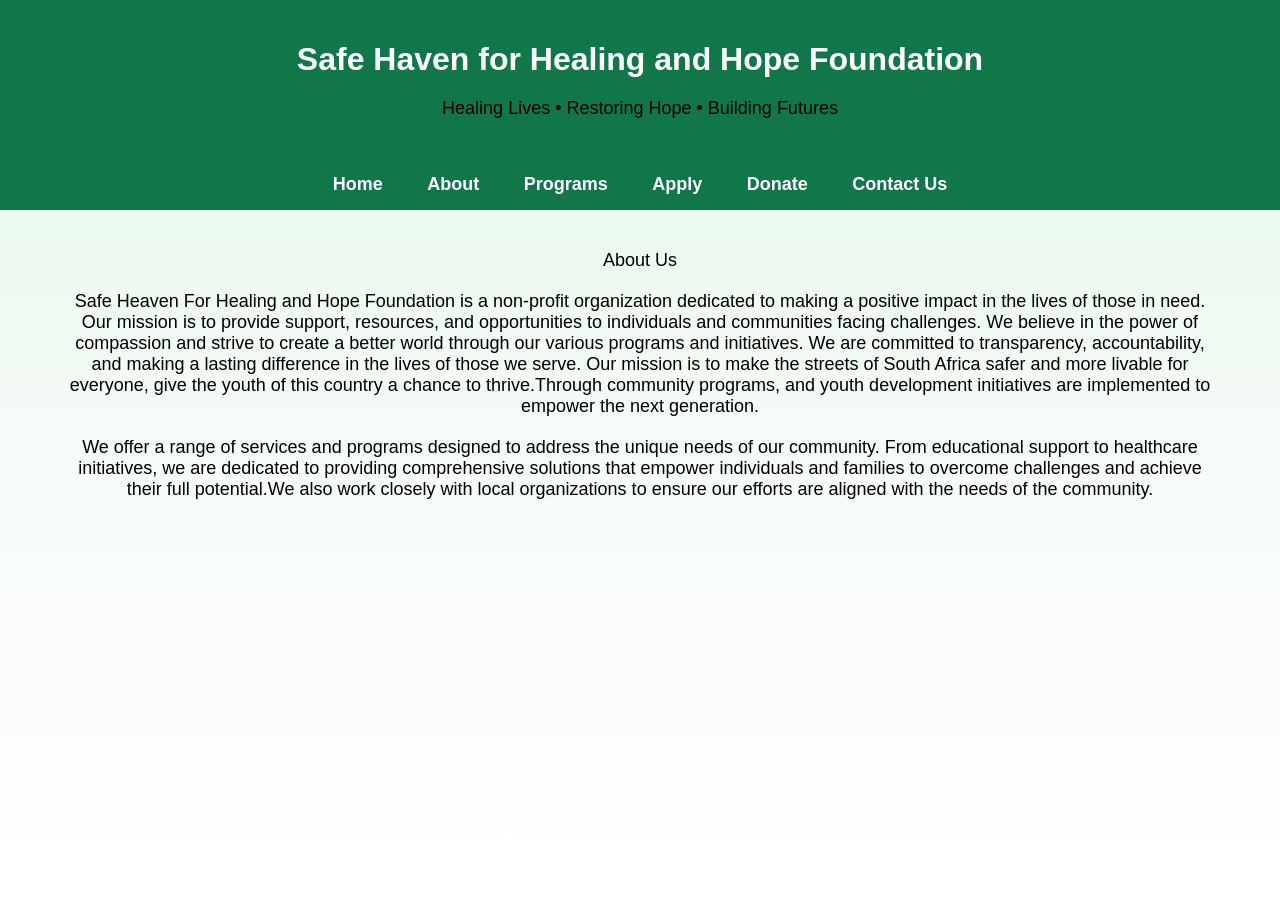
<file: about.html>
<!DOCTYPE html>
<html lang="en">

<head>
    <meta charset="UTF-8">
    <meta name="viewport" content="width=device-width, initial-scale=1.0">
    <title>About - Safe Haven for Healing and Hope Foundation</title>

    <link rel="stylesheet" href="style.css">
    <script src="shf.js"></script>

</head>

<body>

    <header>
        <h1>Safe Haven for Healing and Hope Foundation</h1>
        <p>Healing Lives • Restoring Hope • Building Futures</p>
    </header>
    <center>
        <nav class="navbar">
            <a href="home.html">Home</a>
            <a href="home.html#about">About</a>
            <a href="programs.html">Programs</a>
            <a href="apply.html">Apply</a>
            <a href="donate.html">Donate</a>
            <a href="contact.html">Contact Us</a>
        </nav>
    </center>

    <!-- ABOUT -->
    <section id="about">
        <h2>About Us</h2>
        <p>Safe Heaven For Healing and Hope Foundation is a non-profit organization dedicated to making a positive
            impact in the lives of those in need. Our mission is to provide support, resources, and opportunities to
            individuals and communities facing challenges. We believe in the power of compassion and strive to create a
            better world through our various programs and initiatives. We are committed to transparency, accountability,
            and making a lasting difference in the lives of those we serve. Our mission is to make the streets of South
            Africa safer and more livable for everyone, give the youth of this country a chance to thrive.Through
            community programs, and youth development initiatives are implemented to empower the next generation.</p>
        <p>We offer a range of services and programs designed to address the unique needs of our community. From
            educational support to healthcare initiatives, we are dedicated to providing comprehensive solutions that
            empower individuals and families to overcome challenges and achieve their full potential.We also work
            closely with local organizations to ensure our efforts are aligned with the needs of the community.</p>
    </section>

</body>

</html>
</file>
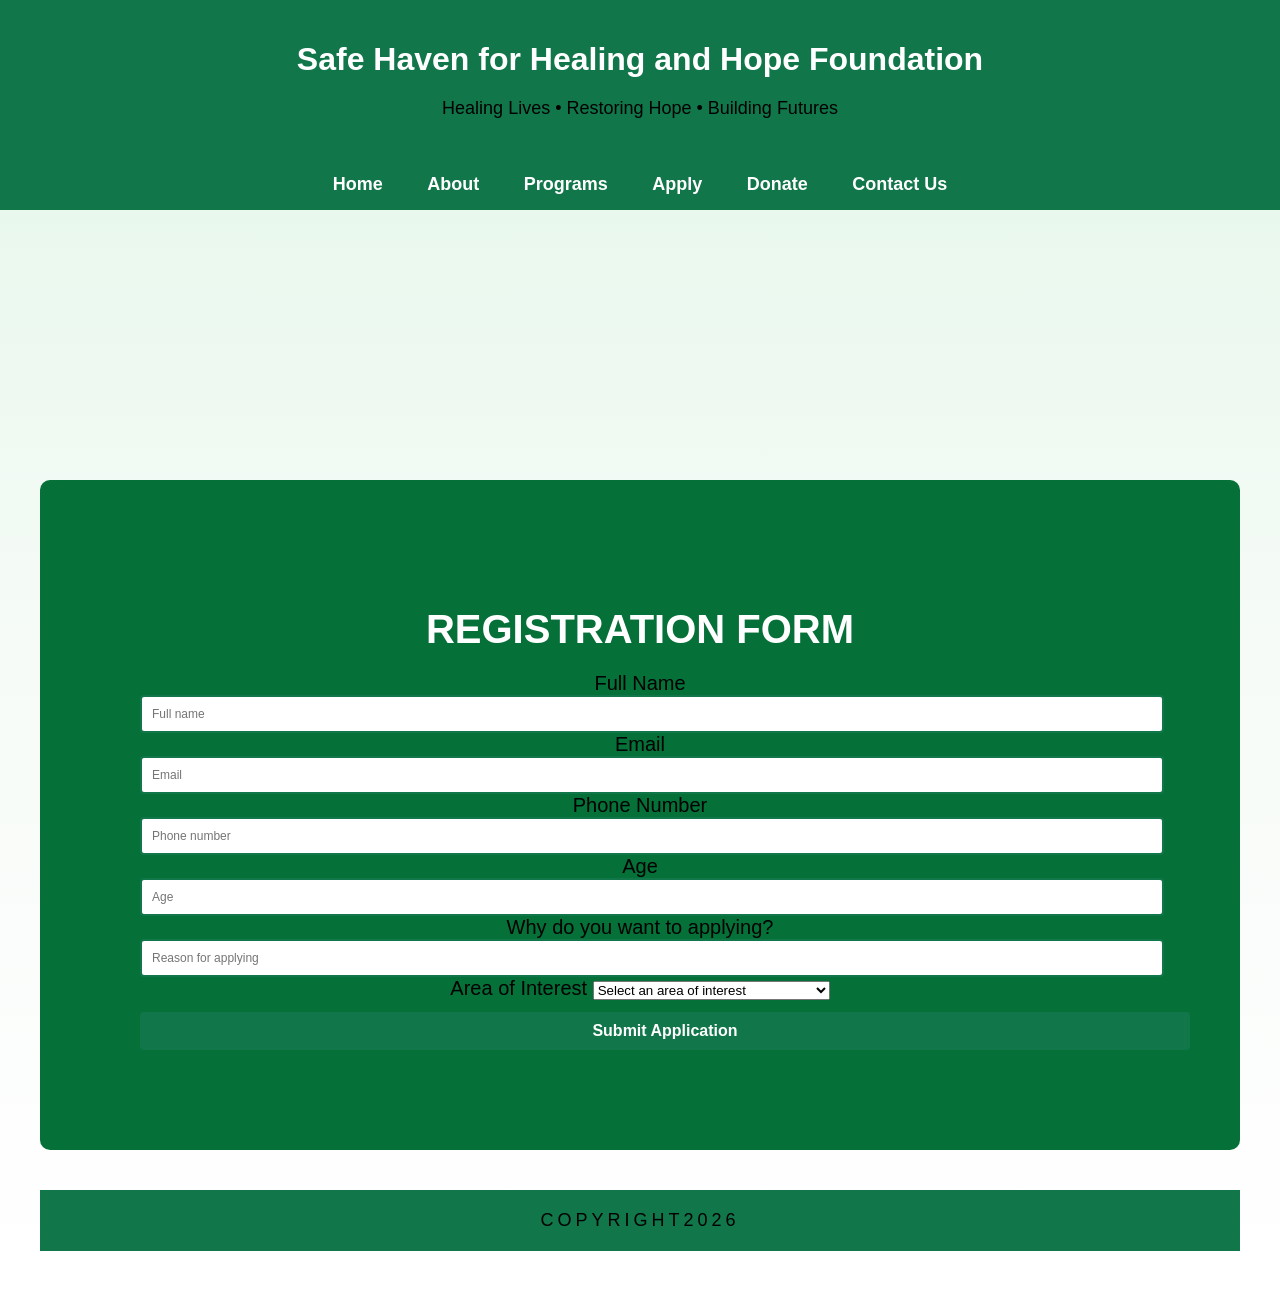
<file: apply.html>
<!DOCTYPE html>
<html lang="en">

<head>
    <meta charset="UTF-8">
    <meta name="viewport" content="width=device-width, initial-scale=1.0">
    <title>Apply - Safe Haven for Healing and Hope Foundation</title>

    <link rel="stylesheet" href="style.css">
    <script src="shf.js" defer></script>

</head>

<body>

    <header>
        <h1>Safe Haven for Healing and Hope Foundation</h1>
        <p>Healing Lives • Restoring Hope • Building Futures</p>
    </header>
    <center>
        <nav class="navbar">
            <a href="home.html">Home</a>
            <a href="home.html#about">About</a>
            <a href="programs.html">Programs</a>
            <a href="apply.html">Apply</a>
            <a href="donate.html">Donate</a>
            <a href="contact.html">Contact Us</a>
        </nav>
    </center>

    <!--APPLY-->
    <center>
        <div class="wrapper">
            <form id="form" action="">
                <h1> REGISTRATION FORM </h1>
                <div class="input-box">
                    <label>Full Name</label>
                    <input id="full-name" type="text" placeholder="Full name" required />
                </div>
                <div class="input-box">
                    <label>Email</label>
                    <input id="email" type="email" placeholder="Email" required />
                </div>
                <div class="input-box">
                    <label>Phone Number</label>
                    <input id="phone-number" type="tel" placeholder="Phone number" required />
                </div>
                <div class="input-box">
                    <label>Age</label>
                    <input id="age" type="number" placeholder="Age" required />
                </div>
                <div class="input-box">
                    <label>Why do you want to applying?</label>
                    <input id="reason" type="text" placeholder="Reason for applying" required />
                </div>
                <label>Area of Interest</label>
                <select id="interest" required>
                    <option value="" disabled selected>Select an area of interest</option>
                    <option value="education">Education</option>
                    <option value="healthcare">Psychological Support</option>
                    <option value="environment">Drug Recovery</option>
                    <option value="community">Youth And Community Development</option>
                    <option value="environment">Support for Street Children</option>

                </select>

                <button type="submit">Submit Application</button>
                <div id="success-message"
                    style="display:none; color:#ffffff; margin-top:16px; font-size:1rem; font-weight:700;"></div>

        </div>

        </form>
        </div>
    </center>

</body>

<section>
<footer>
    <center>
        <h2>COPYRIGHT2026</h2>
    </center>
</footer>
</section>

</html>
</file>
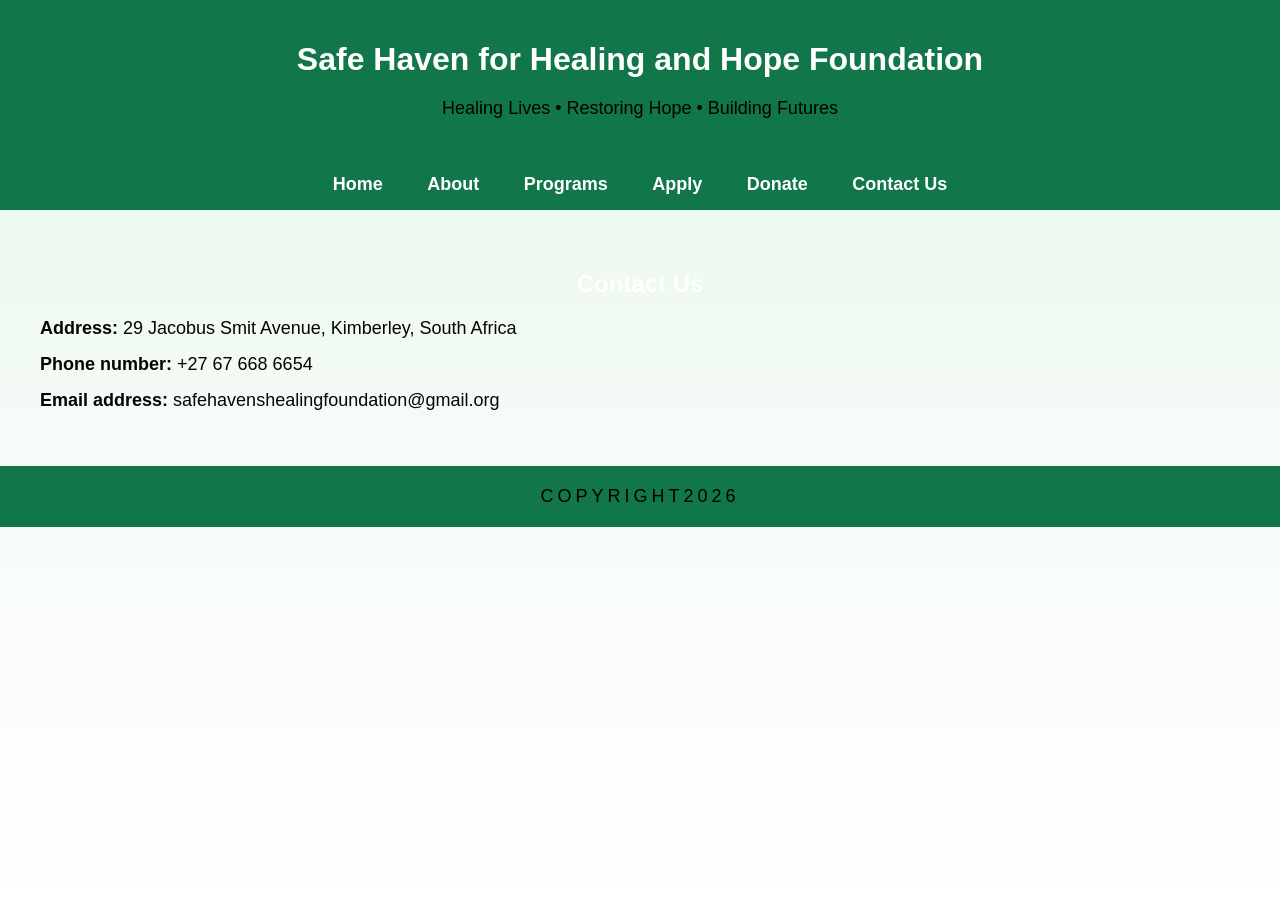
<file: contact.html>
<!DOCTYPE html>
<html lang="en">

<head>
    <meta charset="UTF-8">
    <meta name="viewport" content="width=device-width, initial-scale=1.0">
    <title>Contact Us - Safe Haven for Healing and Hope Foundation</title>

    <link rel="stylesheet" href="style.css">
    <script src="shf.js"></script>

</head>

<body>

    <header>
        <h1>Safe Haven for Healing and Hope Foundation</h1>
        <p>Healing Lives • Restoring Hope • Building Futures</p>
    </header>
    <center>
        <nav class="navbar">
            <a href="home.html">Home</a>
            <a href="home.html#about">About</a>
            <a href="programs.html">Programs</a>
            <a href="apply.html">Apply</a>
            <a href="donate.html">Donate</a>
            <a href="contact.html">Contact Us</a>
        </nav>
    </center>

    <!--CONTACT-->
    <section id="contact">
        
            <h1>Contact Us</h1>



            <div class="contact-info">
                <div class="info"><strong>Address:</strong> 29 Jacobus Smit Avenue, Kimberley, South Africa</div>
                <div class="info"><strong>Phone number:</strong> +27 67 668 6654</div>
                <div class="info"><strong>Email address:</strong> safehavenshealingfoundation@gmail.org</div>
            </div>
        </div>
    </section>

</body>
<footer>
    <center>
        <h2>COPYRIGHT2026</h2>
    </center>
</footer>

</html>
</file>
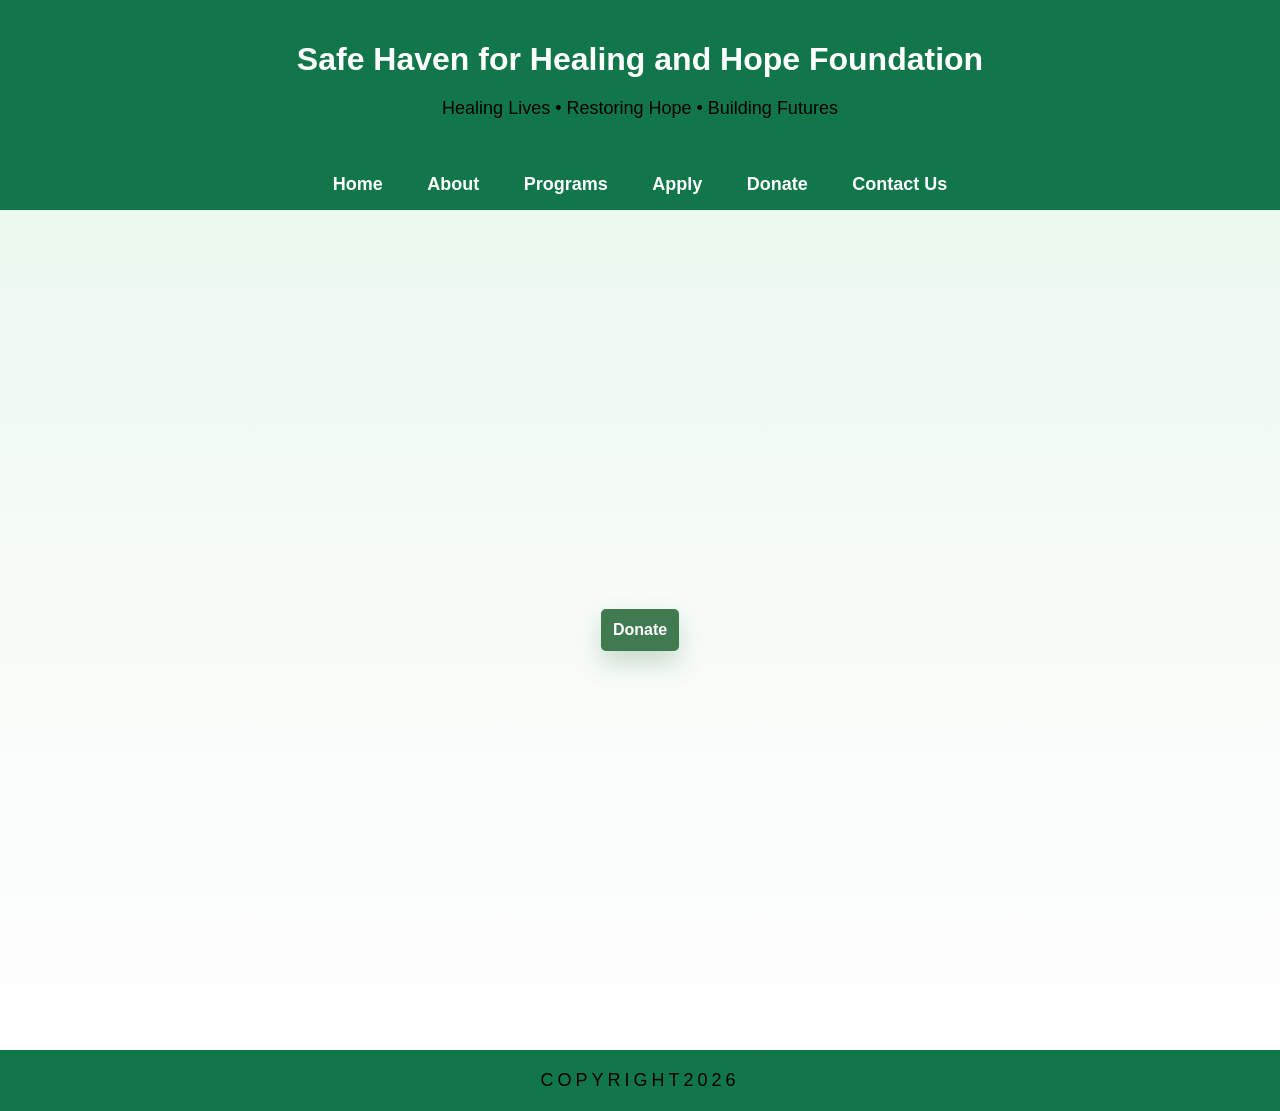
<file: donate.html>
<!DOCTYPE html>
<html lang="en">

<head>
    <meta charset="UTF-8">
    <meta name="viewport" content="width=device-width, initial-scale=1.0">
    <title>Donate - Safe Haven for Healing and Hope Foundation</title>

    <link rel="stylesheet" href="style.css">
    <script src="shf.js"></script>

</head>

<body>

    <header>
        <h1>Safe Haven for Healing and Hope Foundation</h1>
        <p>Healing Lives • Restoring Hope • Building Futures</p>
    </header>
    <center>
        <nav class="navbar">
            <a href="home.html">Home</a>
            <a href="home.html#about">About</a>
            <a href="programs.html">Programs</a>
            <a href="apply.html">Apply</a>
            <a href="donate.html">Donate</a>
            <a href="contact.html">Contact Us</a>
        </nav>
    </center>

    <!--DONATE-->
    <div class="content">
        <div class="donate-button-container">
            <button id="donate-btn" onclick="showDonations()">Donate</button>
        </div>

        <div id="donate" class="modal">
            <div class="modal-content">
                <span class="close" onclick="closeDonations()">&times;</span>
                <h3>Make a Donation</h3>
                <p>Choose the amount you would like to donate or enter your own:</p>
                <div id="select-amounts">
                    <button class="donate-amount" id="amount1"></button>
                    <button class="donate-amount" id="amount2"></button>
                    <button class="donate-amount" id="amount3"></button>
                    <button class="donate-amount" id="amount4"></button>
                    <button class="donate-amount" id="amount5"></button>
                </div>
                <div class="custom-amount">
                    <input type="number" id="custom-amount" placeholder="Enter custom amount" min="1">
                    <button onclick="donateCustom()">Donate Custom Amount</button>
                </div>
            </div>
        </div>
    </div>

</body>
<footer>
    <center>
        <h2>COPYRIGHT2026</h2>
    </center>
</footer>

</html>
</file>
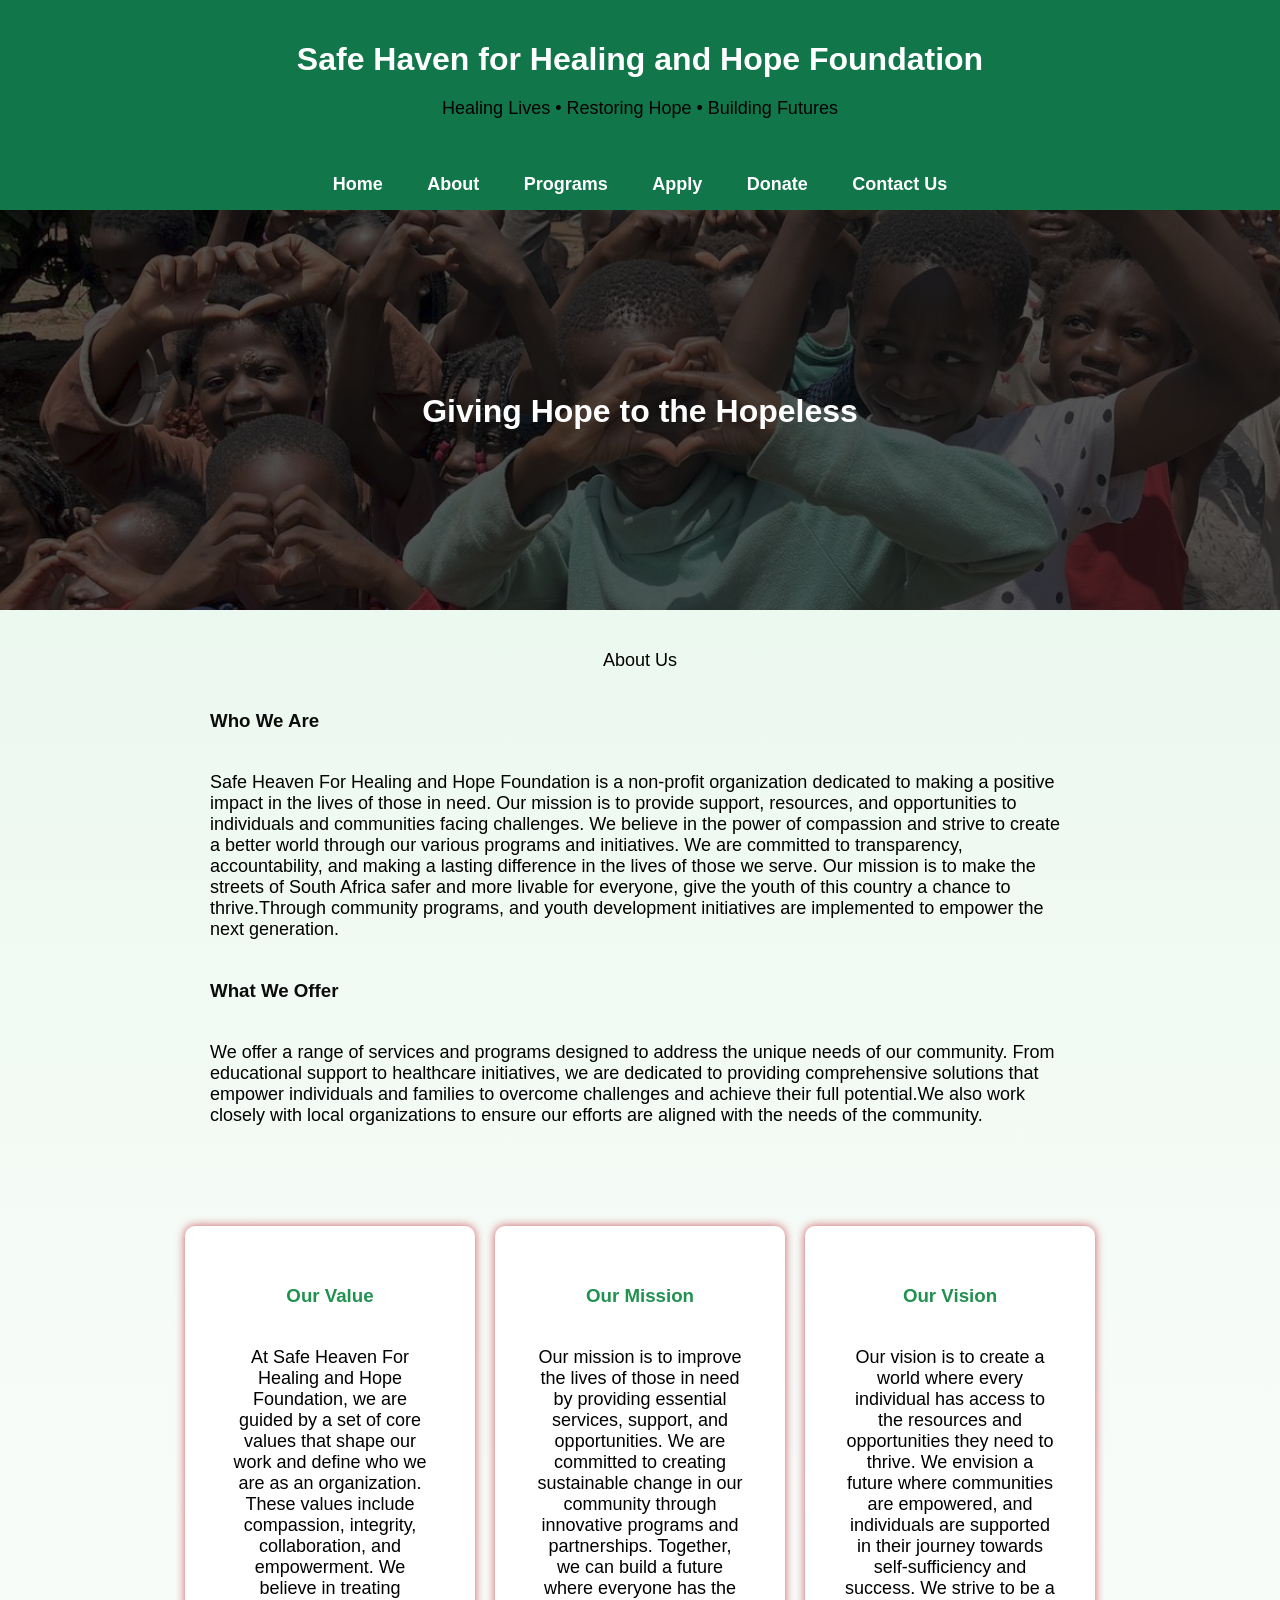
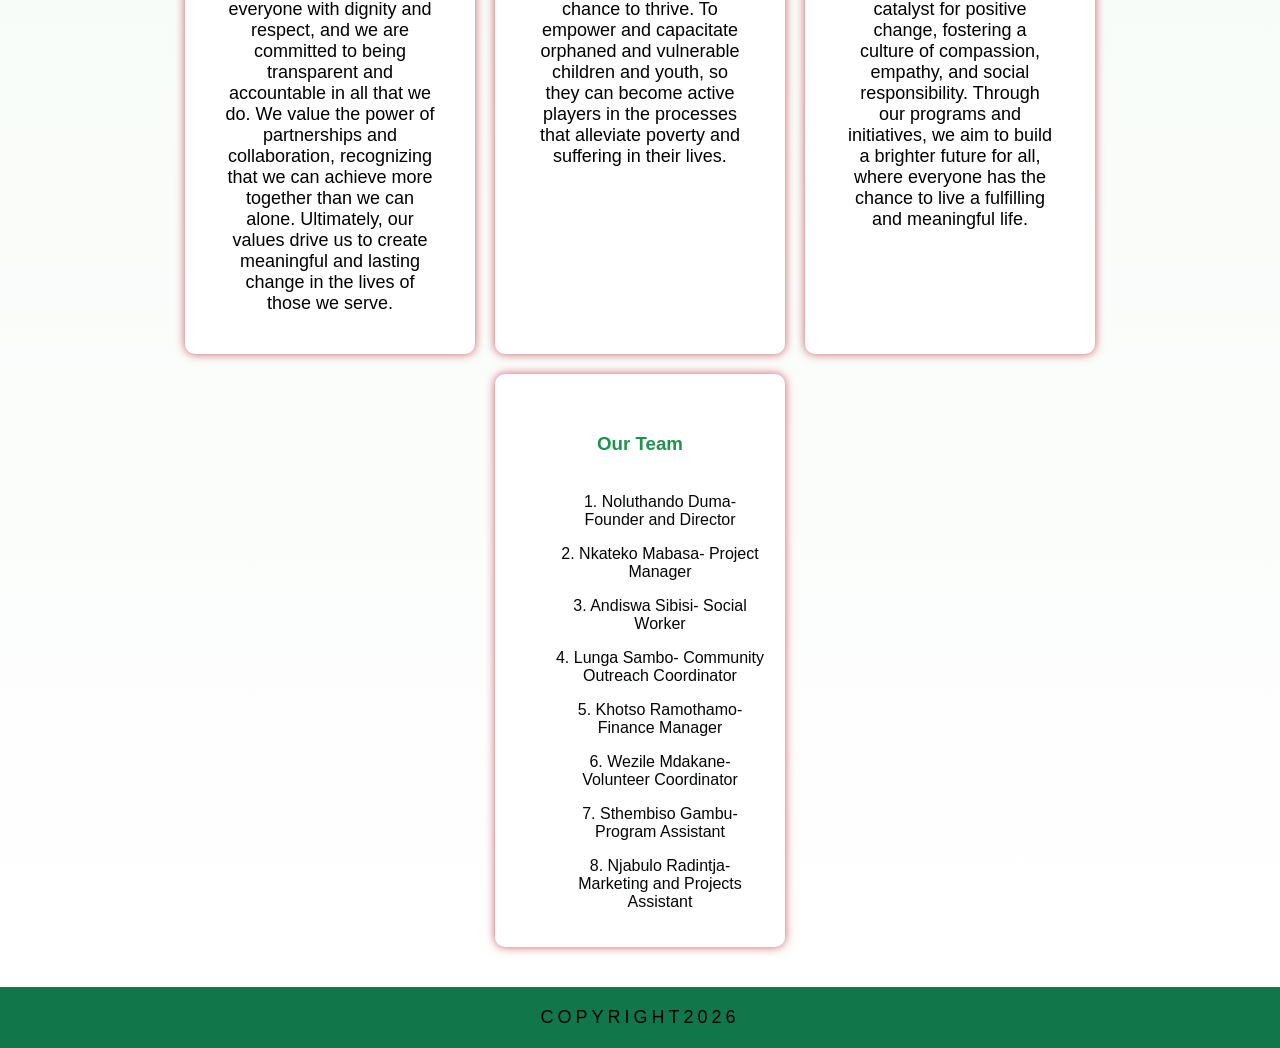
<file: home.html>
<!DOCTYPE html>
<html lang="en">

<head>
    <meta charset="UTF-8">
    <meta name="viewport" content="width=device-width, initial-scale=1.0">
    <title>Safe Haven for Healing and Hope Foundation</title>

    <link rel="stylesheet" href="style.css">
    <script src="shf.js"></script>

</head>

<body>

    <header>
        <h1>Safe Haven for Healing and Hope Foundation</h1>
        <p>Healing Lives • Restoring Hope • Building Futures</p>
    </header>
    <center>
        <nav class="navbar">
            <a href="home.html">Home</a>
            <a href="home.html#about">About</a>
            <a href="programs.html">Programs</a>
            <a href="apply.html">Apply</a>
            <a href="donate.html">Donate</a>
            <a href="contact.html">Contact Us</a>
            
        </nav>
    </center>

    <!-- HERO -->
    <div class="hero">
        <div>
            <h1>Giving Hope to the Hopeless</h1>

        </div>
    </div>

    <!-- ABOUT -->
    <section id="about">
        <div class="about-container">
            <h2>About Us</h2>
            <h3>Who We Are</h3>
            <p>Safe Heaven For Healing and Hope Foundation is a non-profit organization dedicated to making a positive
                impact in the lives of those in need. Our mission is to provide support, resources, and opportunities to
                individuals and communities facing challenges. We believe in the power of compassion and strive to create a
                better world through our various programs and initiatives. We are committed to transparency, accountability,
                and making a lasting difference in the lives of those we serve. Our mission is to make the streets of South
                Africa safer and more livable for everyone, give the youth of this country a chance to thrive.Through
                community programs, and youth development initiatives are implemented to empower the next generation.</p>
            <h3>What We Offer</h3>
            <p>We offer a range of services and programs designed to address the unique needs of our community. From
                educational support to healthcare initiatives, we are dedicated to providing comprehensive solutions that
                empower individuals and families to overcome challenges and achieve their full potential.We also work
                closely with local organizations to ensure our efforts are aligned with the needs of the community.</p>
        </div>
    </section>

    <!-- PROGRAMS -->
    <section id="programs">

        


            <div class="cards-container">
                <div class="card">
                    <h3>Our Value</h3>
                    <p>At Safe Heaven For Healing and Hope Foundation, we are guided by a set of core values that shape our
                        work and define who we are as an organization. These values include compassion, integrity,
                        collaboration, and empowerment. We believe in treating everyone with dignity and respect, and we are
                        committed to being transparent and accountable in all that we do. We value the power of partnerships
                        and collaboration, recognizing that we can achieve more together than we can alone. Ultimately, our
                        values drive us to create meaningful and lasting change in the lives of those we serve.</p>
                </div>

                <div class="card">
                    <h3>Our Mission</h3>
                    <p>Our mission is to improve the lives of those in need by providing essential services, support, and
                        opportunities. We are committed to creating sustainable change in our community through innovative
                        programs and partnerships. Together, we can build a future where everyone has the chance to thrive.
                        To empower and capacitate orphaned and vulnerable children and youth, so they can become active
                        players in the processes that alleviate poverty and suffering in their lives.</p>
                </div>

                <div class="card">
                    <h3>Our Vision</h3>
                    <p>Our vision is to create a world where every individual has access to the resources and opportunities
                        they need to thrive. We envision a future where communities are empowered, and individuals are
                        supported in their journey towards self-sufficiency and success. We strive to be a catalyst for
                        positive change, fostering a culture of compassion, empathy, and social responsibility. Through our
                        programs and initiatives, we aim to build a brighter future for all, where everyone has the chance
                        to live a fulfilling and meaningful life.</p>
                </div>
                <div class="card">
                    <h3>Our Team</h3>
                    
                    
                    <center>
                        <ul>1. Noluthando Duma- Founder and Director</ul>
                        <ul>2. Nkateko Mabasa- Project Manager</ul>
                        <ul>3. Andiswa Sibisi- Social Worker</ul>
                        <ul>4. Lunga Sambo- Community Outreach Coordinator</ul>
                        <ul>5. Khotso Ramothamo- Finance Manager</ul>
                        <ul>6. Wezile Mdakane- Volunteer Coordinator</ul>
                        <ul>7. Sthembiso Gambu- Program Assistant</ul>
                        <ul>8. Njabulo Radintja- Marketing and Projects Assistant</ul>
                    </center>
                </div>
            </div>
        </div>
    </section>

<footer>
    <center>
        <h2>COPYRIGHT2026</h2>
    </center>
</footer>

</body>

</html>
</file>
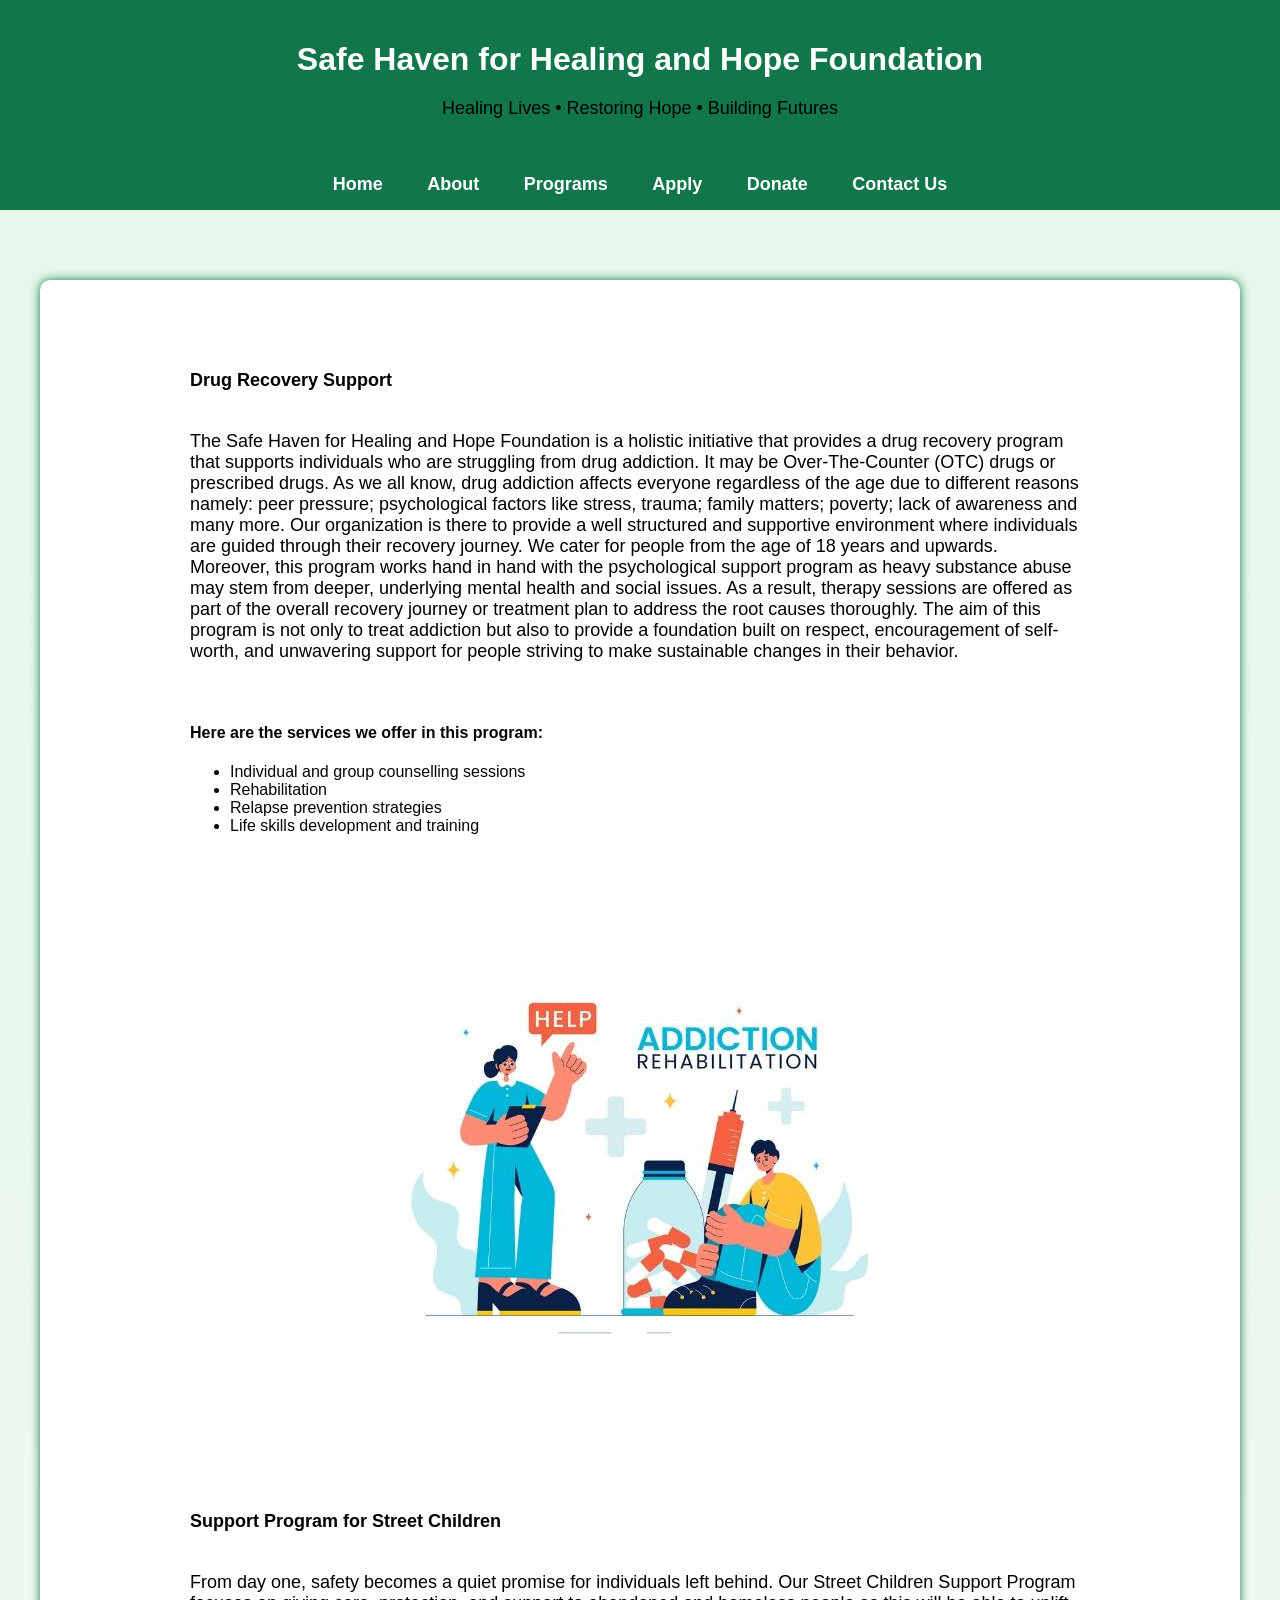
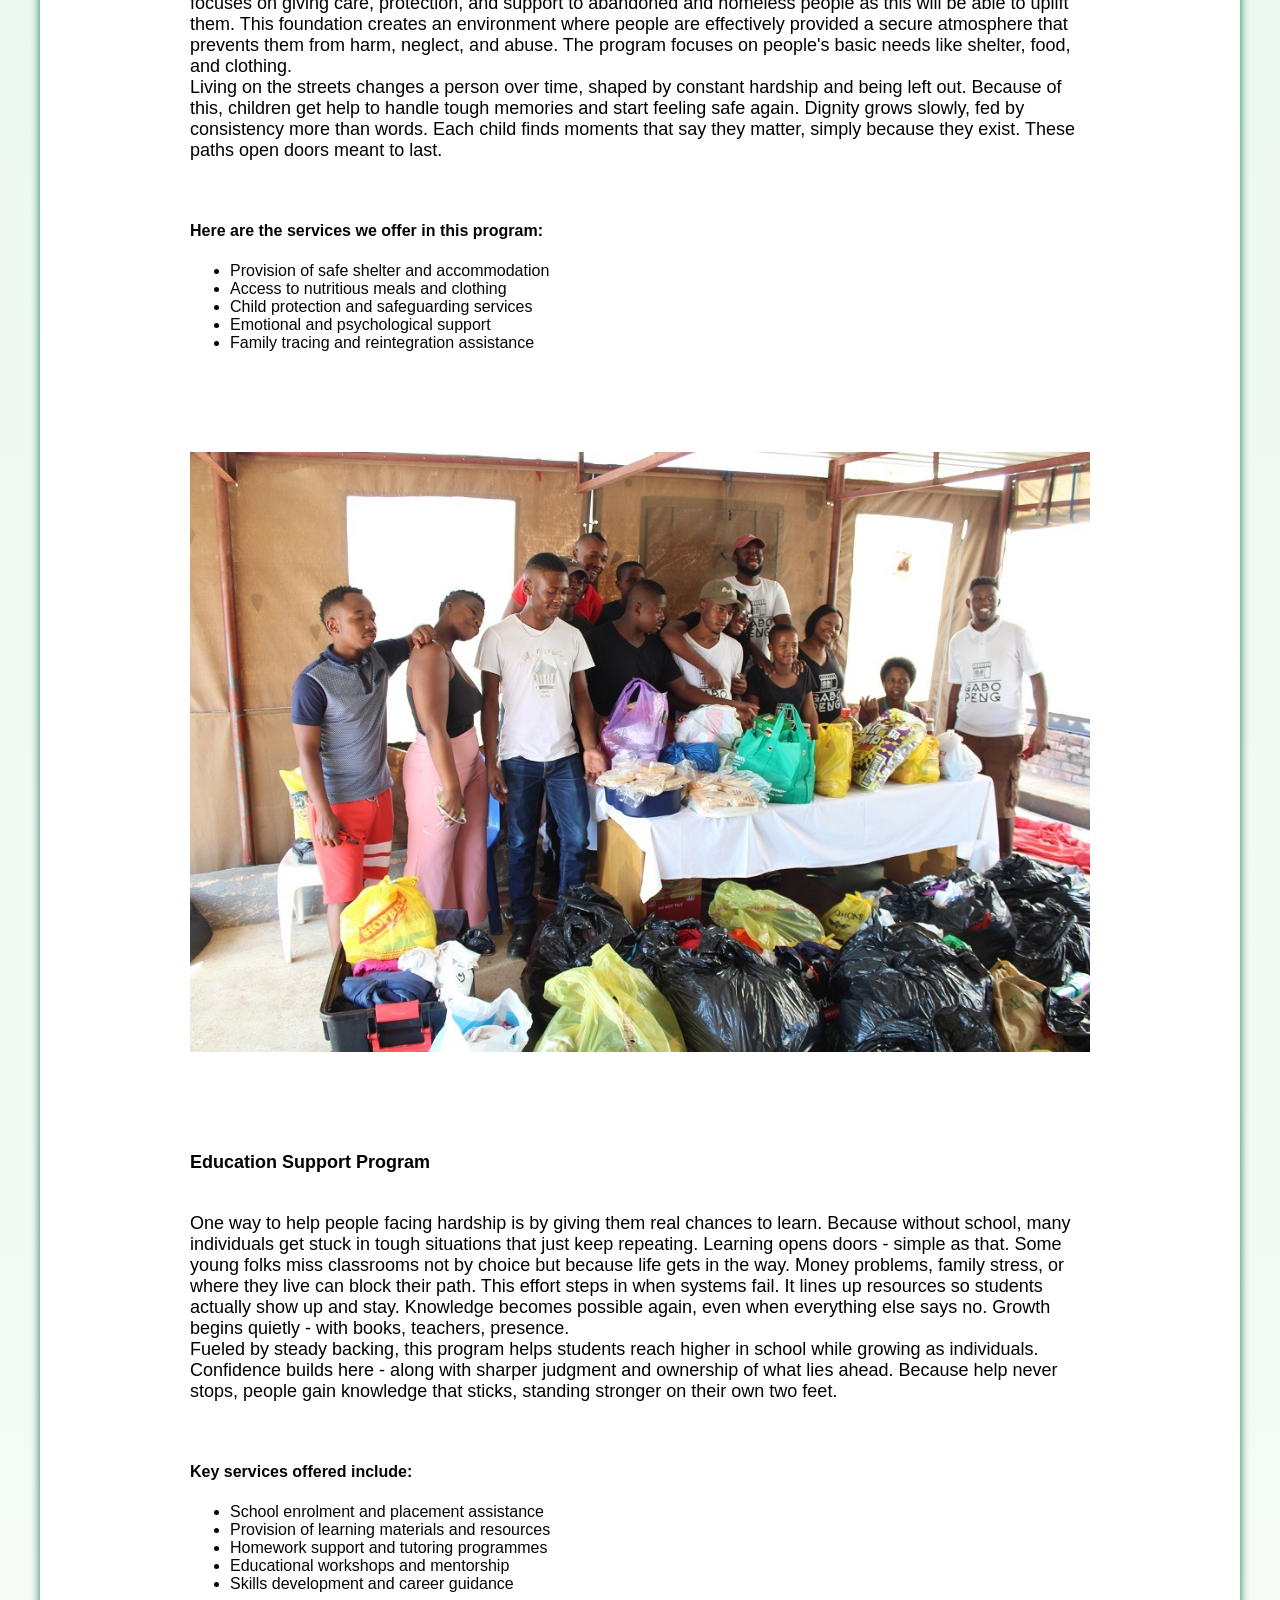
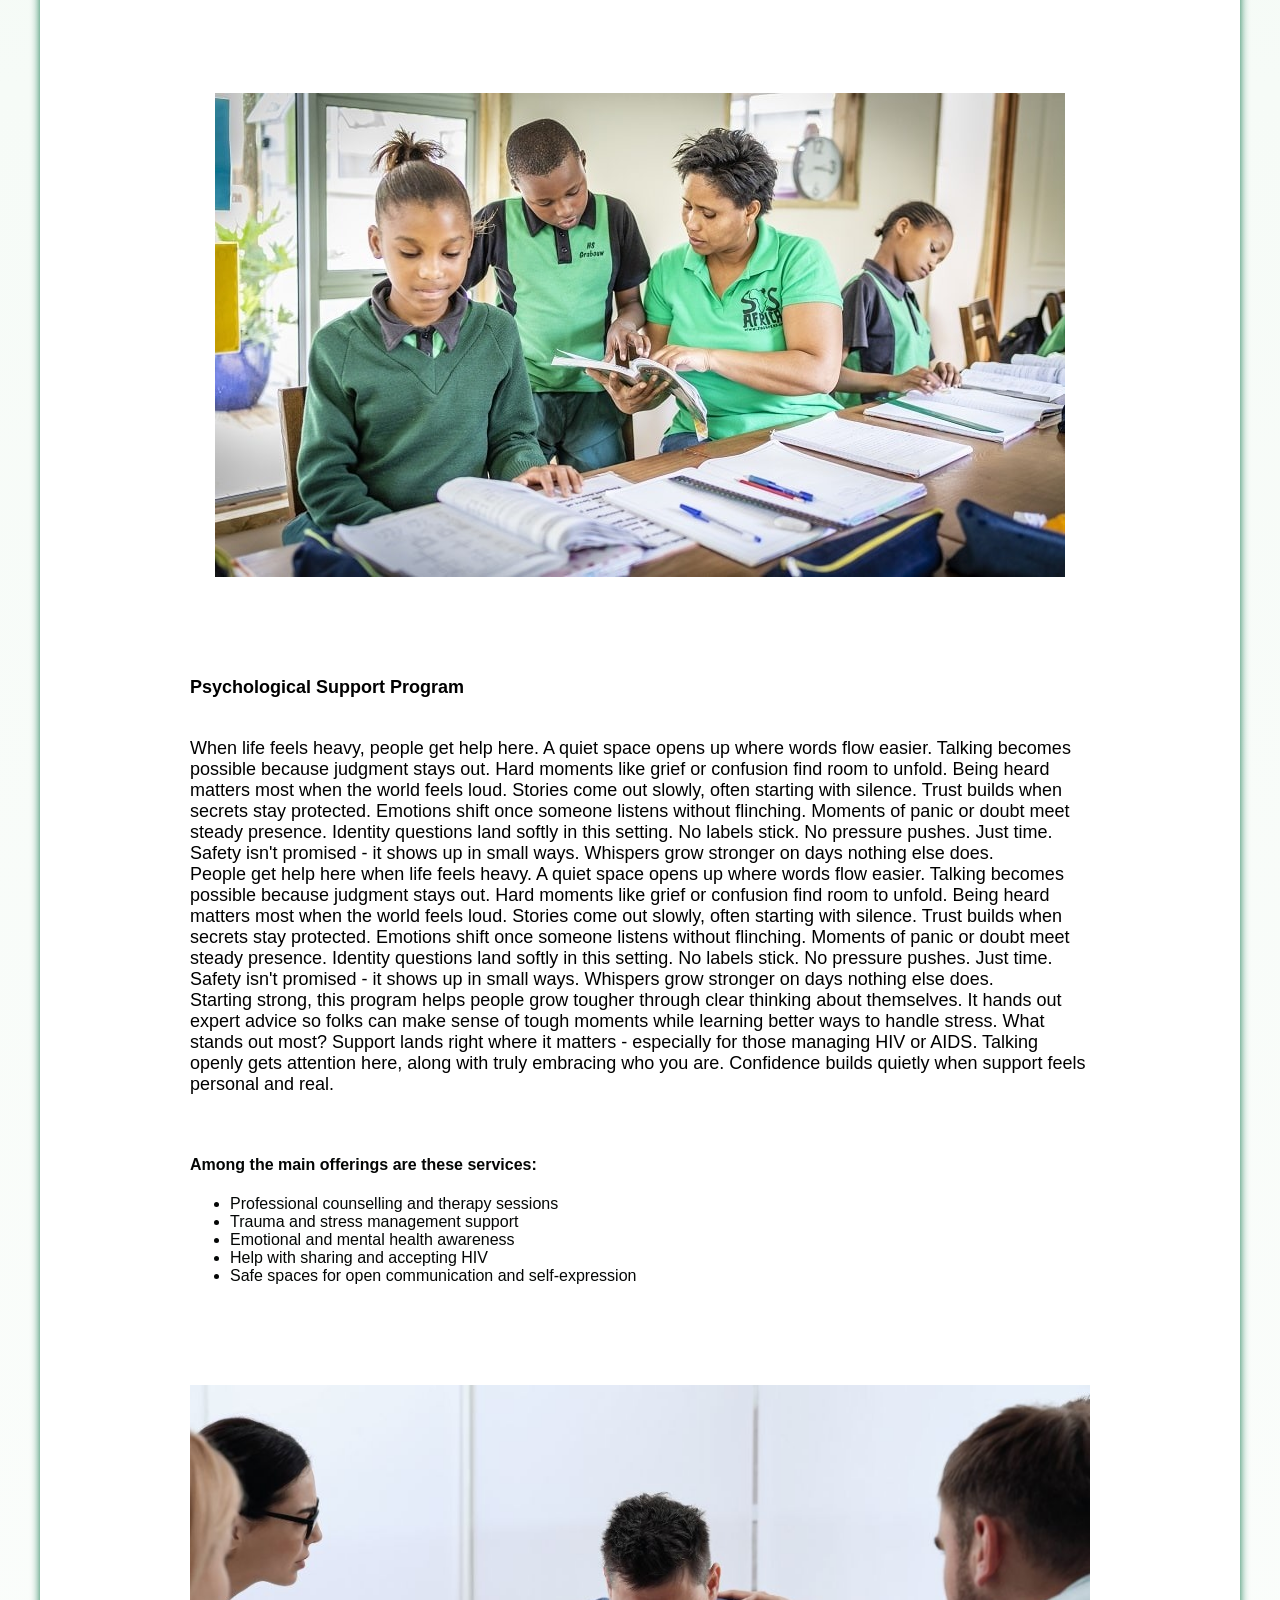
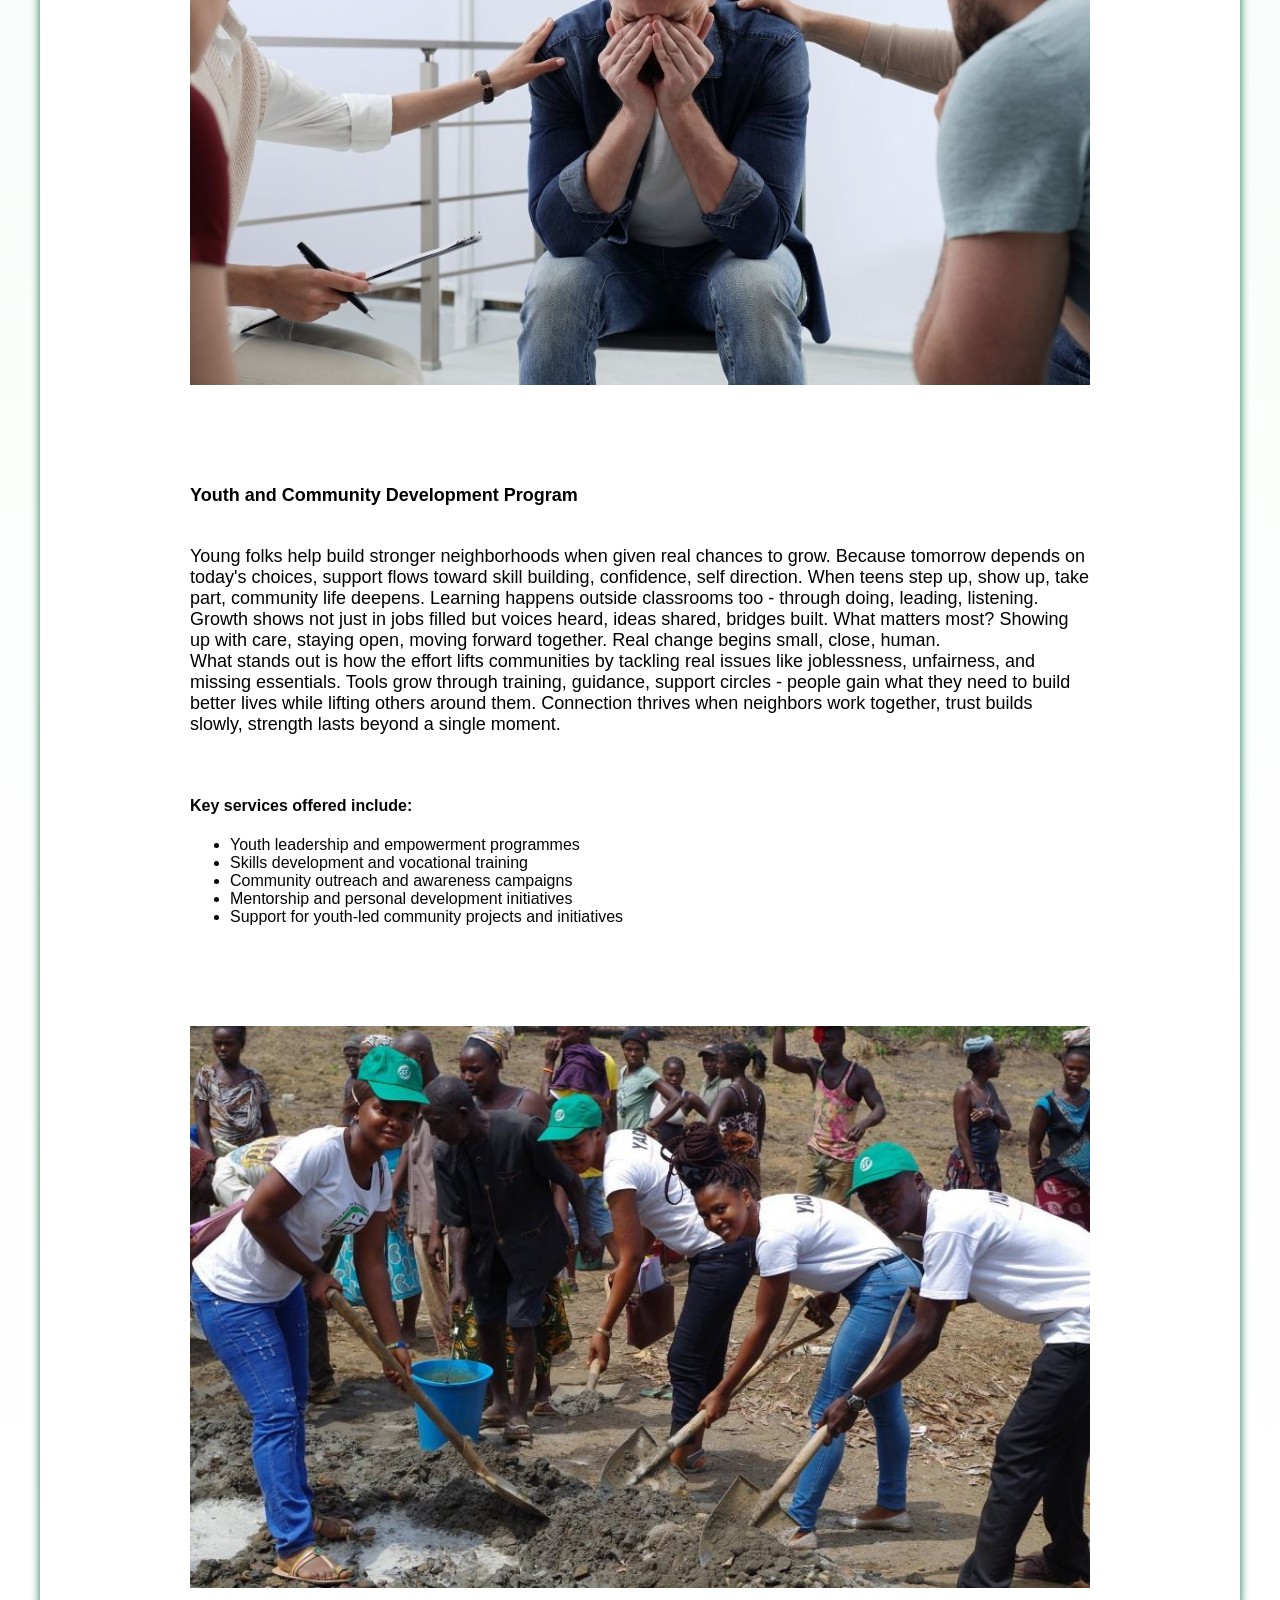
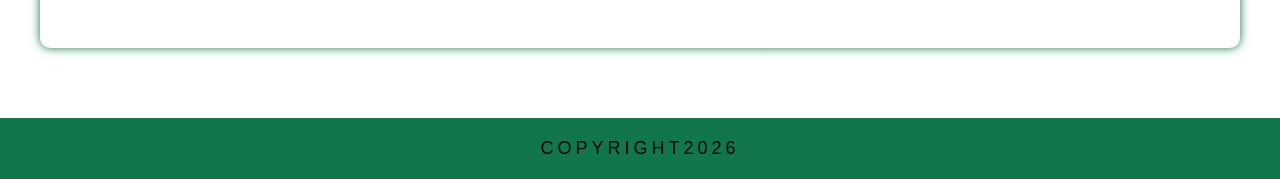
<file: programs.html>
﻿<!DOCTYPE html>
<html lang="en">

<head>
    <meta charset="UTF-8">
    <meta name="viewport" content="width=device-width, initial-scale=1.0">
    <title>Programs - Safe Haven for Healing and Hope Foundation</title>

    <link rel="stylesheet" href="style.css">
    <script src="shf.js"></script>

</head>

<body>

    <header>
        <h1>Safe Haven for Healing and Hope Foundation</h1>
        <p>Healing Lives • Restoring Hope • Building Futures</p>
    </header>
    <center>
        <nav class="navbar">
            <a href="home.html">Home</a>
            <a href="home.html#about">About</a>
            <a href="programs.html">Programs</a>
            <a href="apply.html">Apply</a>
            <a href="donate.html">Donate</a>
            <a href="contact.html">Contact Us</a>
        </nav>
    </center>

    <section id="programs">
        <div class="container">
            <div class="programs-header">
              
                
            </div>


            <section>
                <h2 class="program-heading">Drug Recovery Support</h2>
            </section>

            <p>The Safe Haven for Healing and Hope Foundation is a holistic initiative that provides a drug recovery
                program that supports individuals who are struggling from drug addiction. It may be Over-The-Counter
                (OTC) drugs or prescribed drugs. As we all know, drug addiction affects everyone regardless of the
                age
                due to different reasons namely: peer pressure; psychological factors like stress, trauma; family
                matters; poverty; lack of awareness and many more. Our organization is there to provide a well
                structured and supportive environment where individuals are guided through their recovery journey.
                We
                cater for people from the age of 18 years and upwards.</p>

            <p>Moreover, this program works hand in hand with the psychological support program as heavy substance
                abuse may stem from deeper, underlying mental health and social issues. As a result, therapy
                sessions
                are offered as part of the overall recovery journey or treatment plan to address the root causes
                thoroughly. The aim of this program is not only to treat addiction but also to provide a foundation
                built on respect, encouragement of self-worth, and unwavering support for people striving to make
                sustainable changes in their behavior.</p>

            <section>
                <div>

                    <h4>Here are the services we offer in this program:</h4>
                    <ul>
                        <li>Individual and group counselling sessions</li>
                        <li>Rehabilitation</li>
                        <li>Relapse prevention strategies</li>
                        <li>Life skills development and training</li>
                    </ul>
                </div>

            </section>

            <section class="drug-recovery">
                <figure>
                    <img src="drug_recovery_program.jpeg" alt="Drug recovery support" loading="lazy" />
                </figure>
            </section>

            <section>
                <h2 class="program-heading">Support Program for Street Children</h2>
            </section>
 
            <p>From day one, safety becomes a quiet promise for individuals left behind. Our Street Children Support
                Program focuses on giving care, protection, and support to abandoned and homeless people as this
                will
                be able to uplift them. This foundation creates an environment where people are effectively provided
                a
                secure atmosphere that prevents them from harm, neglect, and abuse. The program focuses on people's
                basic needs like shelter, food, and clothing.</p>

            <p>Living on the streets changes a person over time, shaped by constant hardship and being left out.
                Because
                of this, children get help to handle tough memories and start feeling safe again. Dignity grows
                slowly,
                fed by consistency more than words. Each child finds moments that say they matter, simply because
                they
                exist. These paths open doors meant to last.</p>


            <section>
                <div>
                    <h4>Here are the services we offer in this program:</h4>
                    <ul>
                        <li>Provision of safe shelter and accommodation</li>
                        <li>Access to nutritious meals and clothing</li>
                        <li>Child protection and safeguarding services</li>
                        <li>Emotional and psychological support</li>
                        <li>Family tracing and reintegration assistance</li>
                    </ul>
                </div>
            </section>

            <section class="Street Children Program">
                <figure>
                    <img src="charity2.jpeg" alt="Street Children program" loading="lazy" />
                </figure>
            </section>

            <section>
                <h2 class="program-heading">Education Support Program</h2>
            </section>

            <p>One way to help people facing hardship is by giving them real chances to learn. Because without
                school,
                many individuals get stuck in tough situations that just keep repeating. Learning opens doors -
                simple
                as that. Some young folks miss classrooms not by choice but because life gets in the way. Money
                problems,
                family stress, or where they live can block their path. This effort steps in when systems fail. It
                lines up resources so students actually show up and stay. Knowledge becomes possible again, even
                when
                everything else says no. Growth begins quietly - with books, teachers, presence.</p>

            <p>Fueled by steady backing, this program helps students reach higher in school while growing as
                individuals. Confidence builds here - along with sharper judgment and ownership of what lies ahead.
                Because help never stops, people gain knowledge that sticks, standing stronger on their own two
                feet.</p>


            <section>
                <div>
                    <h4>Key services offered include:</h4>
                    <ul>
                        <li>School enrolment and placement assistance</li>
                        <li>Provision of learning materials and resources</li>
                        <li>Homework support and tutoring programmes</li>
                        <li>Educational workshops and mentorship</li>
                        <li>Skills development and career guidance</li>
                    </ul>
                </div>
            </section>


            <section class="Education">
                <figure>
                    <img src="education4.jpeg" alt="Education program" loading="lazy" />
                </figure>
            </section>

            <section>
            <h2 class="program-heading">Psychological Support Program</h2>
            </section>

             <p>When life feels heavy, people get help here. A quiet space opens up where words flow easier. Talking
                becomes possible because judgment stays out. Hard moments like grief or confusion find room to
                unfold.
                Being heard matters most when the world feels loud. Stories come out slowly, often starting with
                silence. Trust builds when secrets stay protected. Emotions shift once someone listens without
                flinching. Moments of panic or doubt meet steady presence. Identity questions land softly in this
                setting. No labels stick. No pressure pushes. Just time. Safety isn't promised - it shows up in
                small
                ways. Whispers grow stronger on days nothing else does.</p>

            <p>People get help here when life feels heavy. A quiet space opens up where words flow easier. Talking
                becomes possible because judgment stays out. Hard moments like grief or confusion find room to
                unfold.
                Being heard matters most when the world feels loud. Stories come out slowly, often starting with
                silence. Trust builds when secrets stay protected. Emotions shift once someone listens without
                flinching. Moments of panic or doubt meet steady presence. Identity questions land softly in this
                setting. No labels stick. No pressure pushes. Just time. Safety isn't promised - it shows up in
                small
                ways. Whispers grow stronger on days nothing else does.</p>

            <p>Starting strong, this program helps people grow tougher through clear thinking about themselves. It
                hands
                out expert advice so folks can make sense of tough moments while learning better ways to handle
                stress. What stands out most? Support lands right where it matters - especially for those managing
                HIV or
                AIDS. Talking openly gets attention here, along with truly embracing who you are. Confidence builds
                quietly when support feels personal and real.</p>

            <section>
                <div>
                    <h4>Among the main offerings are these services:</h4>
                    <ul>
                        <li>Professional counselling and therapy sessions</li>
                        <li>Trauma and stress management support</li>
                        <li>Emotional and mental health awareness</li>
                        <li>Help with sharing and accepting HIV</li>
                        <li>Safe spaces for open communication and self-expression</li>
                    </ul>
                </div>
            </section>

            <section class="Psychological Support">
                <figure>
                    <img src="Counselling.jpeg" alt="Psychological Support program" loading="lazy" />
                </figure>
            </section>

            <section>
                <h2 class="program-heading">Youth and Community Development Program</h2>
            </section>

            

            <p>Young folks help build stronger neighborhoods when given real chances to grow. Because tomorrow
                depends
                on today's choices, support flows toward skill building, confidence, self direction. When teens step
                up,
                show up, take part, community life deepens. Learning happens outside classrooms too - through doing,
                leading, listening. Growth shows not just in jobs filled but voices heard, ideas shared, bridges
                built.
                What matters most? Showing up with care, staying open, moving forward together. Real change begins
                small, close, human.</p>

            <p>What stands out is how the effort lifts communities by tackling real issues like joblessness,
                unfairness,
                and missing essentials. Tools grow through training, guidance, support circles - people gain what
                they
                need to build better lives while lifting others around them. Connection thrives when neighbors work
                together, trust builds slowly, strength lasts beyond a single moment.</p>


            <section>
                <div>
                    <h4>Key services offered include:</h4>
                    <ul>
                        <li>Youth leadership and empowerment programmes</li>
                        <li>Skills development and vocational training</li>
                        <li>Community outreach and awareness campaigns</li>
                        <li>Mentorship and personal development initiatives</li>
                        <li>Support for youth-led community projects and initiatives</li>
                    </ul>
                </div>
            </section>

            <section class="Youth and Community Development">
                <figure>
                    <img src="youth_development.jpeg" alt="Youth and Community Development program" loading="lazy" />
                </figure>
            </section>
        </div>
    </section>
<footer>
    <center>
        <h2>COPYRIGHT2026</h2>
    </center>
</footer>

</body>

</html>
</file>
<file: style.css>
/* HOME */
body {
    font-family: Arial, sans-serif;
    margin: 0;
    background: #f4f4f4;
}

/* HEADER */
header {
    background: #11764a;
    color: white;
    padding: 15px;
    text-align: center;
}

/* NAVBAR */
nav {
    background-color: #11764a;
    padding: 15px;
    text-align: center;
}

nav a {
    color: white;
    text-decoration: none;
    margin: 0 20px;
    font-size: 18px;
    font-weight: bold;
}

nav a:hover {
    color: #9dcc2e;
}

#programs .programs-header {
    width: 100%;
    text-align: center;
    padding: 40px 20px 10px;
}

#programs .programs-header h1 {

    margin: 0 0 12px;
    font-size: 40px;
}

h2 {
    margin: 0 auto;
    max-width: 760px;
    font-size: 18px;
    font-weight: 400;
    color: black;
}

#programs h1 {
    margin-top: 32px;
    font-size: 1.6rem;
    color: black;
}

#programs section img,
#programs img {
    max-width: 100%;
    height: auto;
    display: block;
    margin: 20px auto;
}

#programs section {
    margin-bottom: 40px;
}

/* HERO (BACKGROUND IMAGE FIXED) */
.hero {
    background-image: url('img23.jpeg');
    height: 400px;
    display: flex;
    justify-content: center;
    align-items: center;
    text-align: center;
    
    color: white;

    background-size: cover;
    background-position: center;

    /* overlay */
    background-color: rgba(14, 14, 14, 0.714);
    background-blend-mode: darken;
}

/* BUTTON */
button {
    background: #27ae60;
    color: white;
    border: none;
    padding: 10px 20px;
    border-radius: 5px;
    cursor: pointer;
}

button:hover {
    background: #bde22c;
}

/* SECTION */
section {
    padding: 40px;
    text-align: center;
}

/* CARDS */
.container {
    display: flex;
    flex-wrap: wrap;
    justify-content: center;
    gap: 20px;
}

#programs .container {
    display: block;
    width: auto;
    padding: 0;
}

#programs .container section,
#programs .container div,
#programs .container h2,
#programs .container h2,
#programs .container p,
#programs .container ul {
    max-width: 900px;
    margin: 0 auto;
    text-align: left;
}

#programs .container figure {
    max-width: 100%;
    margin: 20px auto;
}

.card {
    background: white;
    padding: 20px;
    width: 250px;
    border-radius: 10px;
    box-shadow: 0px 0px 10px rgba(189, 23, 34, 0.712);
}

.card h3 {
    color: #219150;
}

/* New styles */
.about-container {
    max-width: 900px;
    margin: 0 auto;
    text-align: left;
}

.cards-container {
    display: flex;
    flex-direction: row;
    flex-wrap: wrap;
    justify-content: center;
    gap: 20px;
}

/* Program headings */
.program-heading {
    font-weight: bold;
    margin-bottom: 20px;
}

/* FOOTER */
footer {
    background: linear-gradient(to right, #11764a, #11764a);
    color: #ffffff;
    text-align: center;
    padding: 20px;
    font-size: 30px;
    letter-spacing: 4px;
}

/* PROGRAMS */

body {
    background: rgb(255, 254, 254);
    font-family: Arial, Helvetica, sans-serif;
    margin: 0;
    padding: 0;
}

header {
    background: #11764a;
    padding: 15px;
    text-align: center;
}

h1 {
    color: white;
}

/* SECTION */
section {
    padding: 40px;
    text-align: center;
    color: rgb(4, 6, 5);
}

h3 {
    color: #0b0c0c;
    padding: 20px;

}

p {
    color: black;
    font-size: 18px;
    margin: 20px;

}


/* NAVBAR */
nav {
    background-color: #11764a;
    padding: 15px;
    text-align: center;
}

nav a {
    color: white;
    text-decoration: none;
    margin: 0 20px;
    font-size: 18px;
    font-weight: bold;
}

nav a:hover {
    color: #9dcc2e;
}

/* FOOTER */
footer {
    background: linear-gradient(to right, #11764a, #11764a);
    color: #ffffff;
    text-align: center;
    padding: 20px;
    font-size: 30px;
    letter-spacing: 4px;
}

/* APPLY */

body {
    background: linear-gradient(white, rgb(31, 104, 49));
    font-family: 'poppins', sans-serif;

}

#form {
    width: 1000px;
    margin: 30vh auto 0 auto;
    padding: 100px;
    background: rgb(5, 112, 55);
    border-radius: 10px;
    font-size: 20px;
}

h1 {
    text-align: center;
    margin-bottom: 20px;
    color: white;
}

#form button {
    padding: 10px;
    margin-top: 12px;
    width: 105%;
    background: #11764a;
    border: none;
    border-radius: 4px;
}

.input-box {
    display: flex;
    flex-direction: column;
}


.input-box input {
    border: 2px solid #11764a;
    border-radius: 4px;
    display: block;
    font-size: 12px;
    padding: 10px;
    width: 100%;

}


.input-control input:focus {
    outline: 0;
}

.input-control.success input {
    background-color: rgb(38, 37, 37);
}

/* NAVBAR */
nav {
    background-color: #11764a;
    padding: 15px;
    text-align: center;
}

nav a {
    color: white;
    text-decoration: none;
    margin: 0 20px;
    font-size: 18px;
    font-weight: bold;
}

nav a:hover {
    color: #9dcc2e;
}

/* FOOTER */
footer {
    background: linear-gradient(to right, #11764a, #11764a);
    color: #ffffff;
    text-align: center;
    padding: 20px;
    font-size: 30px;
    letter-spacing: 4px;
}



/* DONATE */

body {
    font-family: Arial, sans-serif;
    margin: 0;
    min-height: 100vh;
    background: linear-gradient(180deg, #e3f7e9 0%, #f6fbf7 50%, #ffffff 100%);
}

/* NAVBAR */
nav {
    background-color: #11764a;
    padding: 15px;
    text-align: center;
}

nav a {
    color: white;
    text-decoration: none;
    margin: 0 20px;
    font-size: 18px;
    font-weight: bold;
}

nav a:hover {
    color: #9dcc2e;
}

.content {
    display: flex;
    align-items: center;
    justify-content: center;
    min-height: calc(100vh - 60px);
    /* assuming nav height */
}

button {
    background: #569f6b;
    color: white;
    border: none;
    padding: 14px 28px;
    border-radius: 999px;
    cursor: pointer;
    font-size: 1rem;
    font-weight: 700;
    transition: transform 0.2s ease, background-color 0.2s ease, box-shadow 0.2s ease;
}

button:hover {
    background: #4c8a5f;
    transform: translateY(-1px);
    box-shadow: 0 10px 20px rgba(53, 107, 74, 0.18);
}

#donate-btn {
    background: #3f7a50;
    box-shadow: 0 12px 24px rgba(63, 122, 80, 0.25);
}

#donate-btn:hover {
    background: #346846;
}

/* Modal Styles */
.modal {
    display: none;
    position: fixed;
    z-index: 1;
    left: 0;
    top: 0;
    width: 100%;
    height: 100%;
    overflow: auto;
    background-color: rgba(70, 114, 77, 0.36);
}

.modal-content {
    background-color: #f8fffb;
    margin: 12% auto;
    padding: 24px;
    border: 1px solid #cde8d2;
    width: 90%;
    max-width: 520px;
    border-radius: 18px;
    box-shadow: 0 20px 50px rgba(75, 120, 89, 0.18);
}

.close {
    color: #4a7c56;
    float: right;
    font-size: 28px;
    font-weight: bold;
    cursor: pointer;
}

.close:hover,
.close:focus {
    color: #2d5e3f;
    text-decoration: none;
}

.modal-content h3 {
    margin-top: 0;
    color: #2a6243;
}

.modal-content p {
    color: #456a50;
    line-height: 1.6;
}

#select-amounts {
    display: flex;
    flex-wrap: wrap;
    gap: 10px;
    margin: 20px 0;
}

.donate-amount {
    flex: 1;
    min-width: 90px;
    background: #67b980;
    color: white;
    border-radius: 10px;
    padding: 12px 0;
    font-weight: 700;
    border: 1px solid #5ea76f;
}

.donate-amount:hover {
    background: #58a76f;
}

.custom-amount {
    margin-top: 24px;
    display: flex;
    flex-wrap: wrap;
    align-items: center;
    gap: 12px;
}

.custom-amount input {
    padding: 12px;
    width: 160px;
    border: 1px solid #cfe6d6;
    border-radius: 10px;
    outline: none;
}

.custom-amount input:focus {
    border-color: #7ebc90;
    box-shadow: 0 0 0 3px rgba(126, 188, 144, 0.18);
}

.custom-amount button {
    background: #3f7a50;
    color: white;
    padding: 12px 20px;
    border-radius: 10px;
}

.nav .custom-amount button:hover {
    background: #346846;
}

footer {
    background: linear-gradient(to right, #11764a, #11764a);
    color: #ffffff;
    text-align: center;
    padding: 20px;
    font-size: 30px;
    letter-spacing: 4px;
}

/* CONTACT US */
body {
    font-family: Arial, sans-serif;
    background-color: #f2f2f2;
    margin: 0;
}

header {
    background-color: #11764a;
    color: #ffffff;
    text-align: center;
    padding: 20px;
}

.container {
    width: 60%;
    margin: 30px auto;
    background: white;
    padding: 20px;
    border-radius: 10px;
    box-shadow: 0px 0px 10px #11764a;
}

h2 {
    color: black;
    text-align: center;
}

.info {
    margin: 15px 0;
    font-size: 18px;
    text-align: left;
}

.contact-info {
    text-align: left;
}

.form-group {
    margin: 10px 0;
}

input,
textarea {
    width: 100%;
    padding: 10px;
    border-radius: 5px;
    border: 1px solid #ccc;
}

button {
    width: 100%;
    padding: 12px;
    background-color: #11764a;
    color: white;
    border: none;
    border-radius: 5px;
    font-size: 16px;
    cursor: pointer;
}

button:hover {
    background-color: gray;
}

/* NAVBAR */
nav {
    background-color: #11764a;
    padding: 15px;
    text-align: center;
}

nav a {
    color: white;
    text-decoration: none;
    margin: 0 20px;
    font-size: 18px;
    font-weight: bold;
}

nav a:hover {
    color: #9dcc2e;
}

footer {
    background: linear-gradient(to right, #11764a, #11764a);
    color: #ffffff;
    text-align: center;
    padding: 20px;
    font-size: 30px;
    letter-spacing: 4px;
}
</file>
